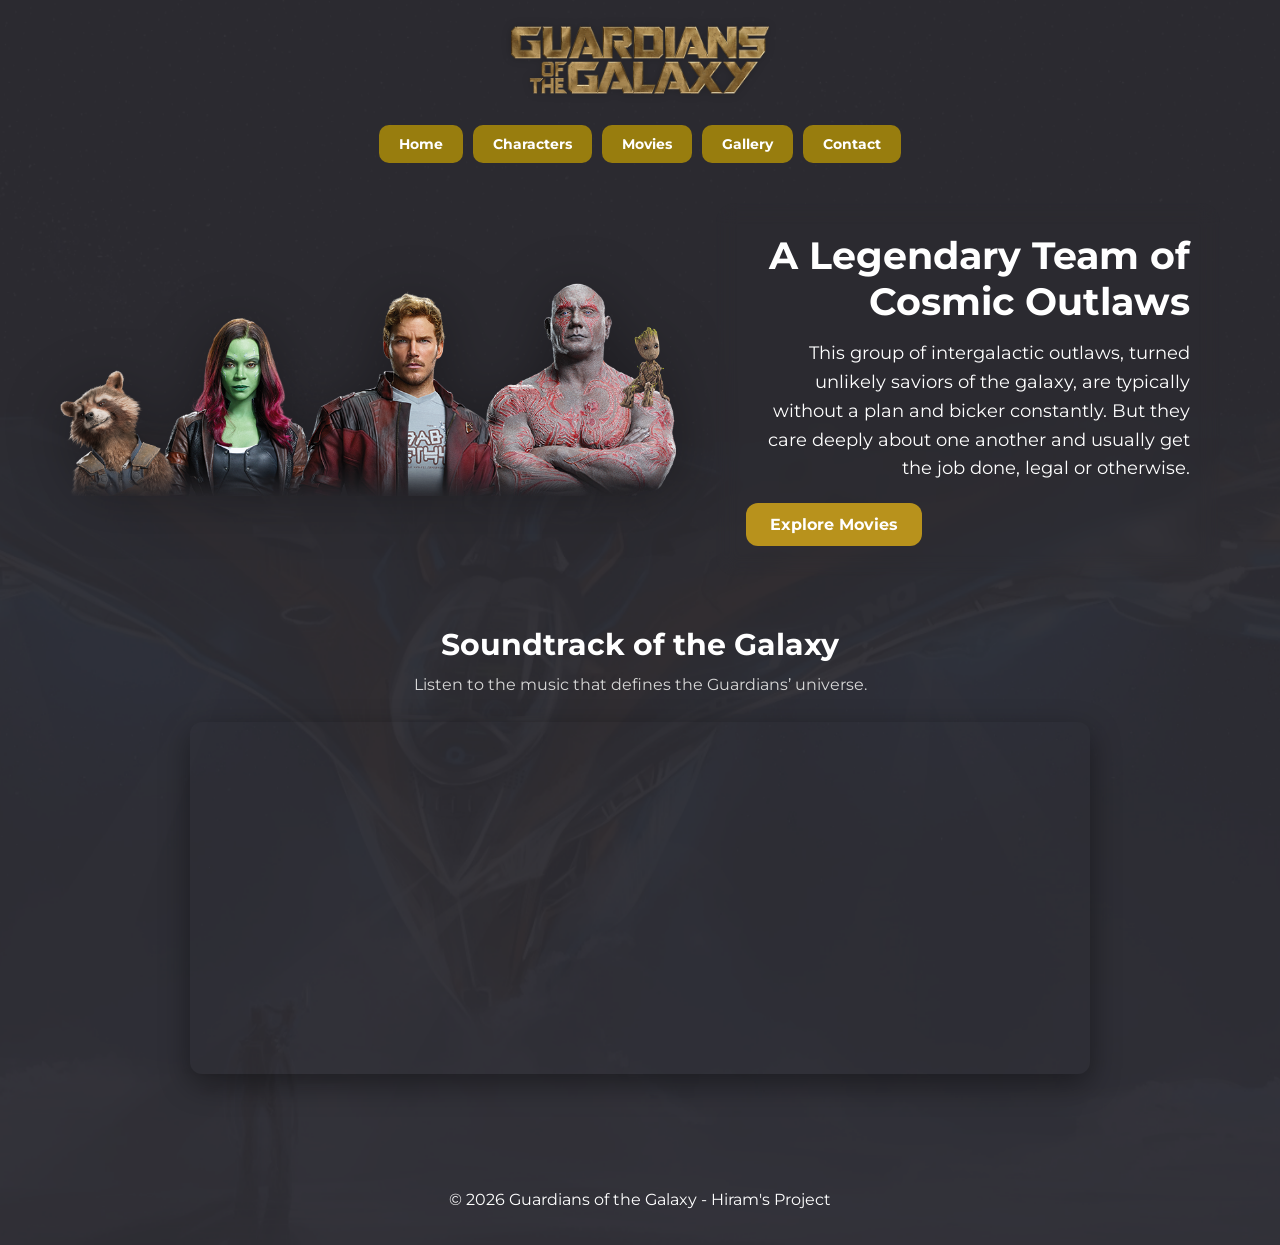
<file: index.html>
<!DOCTYPE html>
<html lang="en">
<head>
    <meta charset="UTF-8">
    <meta name="viewport" content="width=device-width, initial-scale=1.0">
    <title>Guardians of the Galaxy Fan Page</title>
    <link rel="shortcut icon" href="./assests/small-icon.png" type="image/x-icon">
    <link rel="stylesheet" href="./styles/style.css?v=2">
</head>
<body>
    <header>
        <a href="./index.html" class="logo-link">
            <img class="logo-link" src="./assests/small-icon.png" alt="Guardians of the Galaxy logo">
        </a>

        <nav>
            <ul>
                <li><a href="./index.html">Home</a></li>
                <li><a href="./pages/personajes.html">Characters</a></li>
                <li><a href="./pages/peliculas.html">Movies</a></li>
                <li><a href="./pages/galeria.html">Gallery</a></li>
                <li><a href="./pages/contacto.html">Contact</a></li>
            </ul>
        </nav>
    </header>

    <main>
        <section class="heros">
            <div class="characters">
                <img src="./assests/characters/GOTG.png" alt="The Guardians of the Galaxy">
            </div>

            <div class="text-box">
                <div class="hero-content">
                    <h1 class="hero-title">A Legendary Team of Cosmic Outlaws</h1>
                    <p class="character-description">
                        This group of intergalactic outlaws, turned unlikely saviors of the galaxy, are typically without a plan and bicker constantly. But they care deeply about one another and usually get the job done, legal or otherwise.
                    </p>
                    <a href="./pages/peliculas.html" class="cta-button">Explore Movies</a>
                </div>
            </div>
        </section>

        <section class="spotify-section">
            <h2 class="section-title">Soundtrack of the Galaxy</h2>
            <p class="section-text">
                Listen to the music that defines the Guardians’ universe.
            </p>

            <iframe
                src="https://open.spotify.com/embed/playlist/36NMhpq6exkxnETYgZK1OJ?utm_source=generator&theme=0"
                width="100%"
                height="352"
                style="border:0; border-radius:12px;"
                allowfullscreen=""
                allow="autoplay; clipboard-write; encrypted-media; fullscreen; picture-in-picture"
                loading="lazy">
            </iframe>
        </section>
    </main>

    <footer>
        <p>© 2026 Guardians of the Galaxy - Hiram's Project</p>
    </footer>
</body>
</html>
</file>
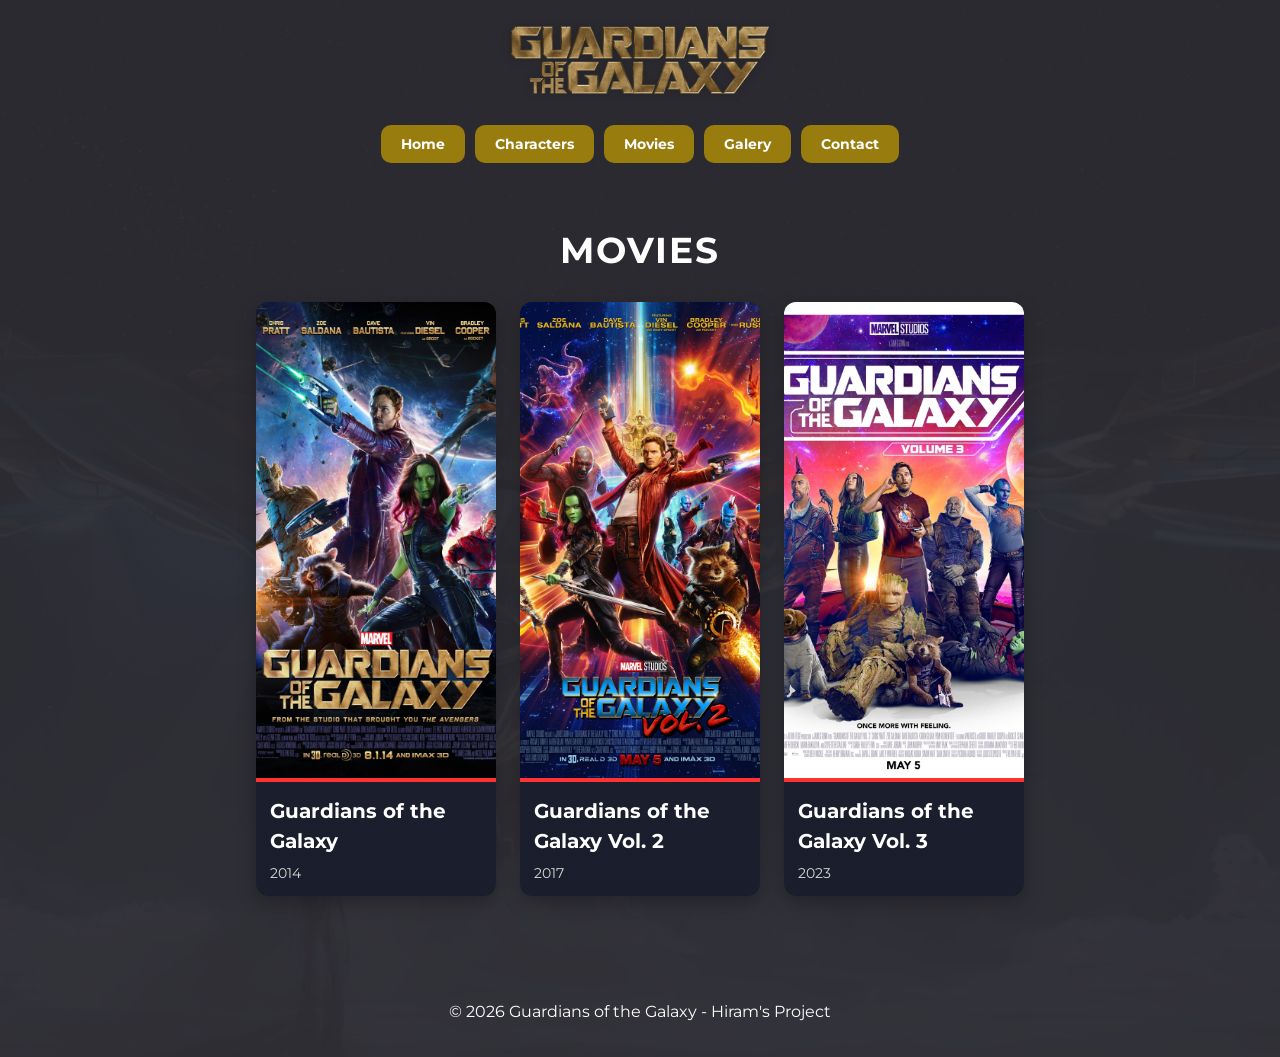
<file: pages/peliculas.html>
<!DOCTYPE html>
<html lang="en">
<head>
    <meta charset="UTF-8">
    <meta name="viewport" content="width=device-width, initial-scale=1.0">
    <title>Guardians of the Galaxy Fan Page</title>
    <link rel="shortcut icon" href="../assests/small-icon.png" type="image/x-icon">
    <!--CSS Code-->
    <link rel="stylesheet" href="../styles/style.css">
</head>
<body>
    <header>
       <a href="../index.html" class="logo-link">
        <img class="logo-link"src="../assests/small-icon.png" alt="logo">
       </a>
        <nav>
           <ul>
            <li><a href="../index.html">Home</a></li>
            <li><a href="./personajes.html">Characters</a></li>
            <li><a href="./peliculas.html">Movies</a></li>
            <li><a href="./galeria.html">Galery</a></li>
            <li><a href="./contacto.html">Contact</a></li>
           </ul> 
        </nav>
    </header>
<main class="movies-page">
    <h1 class="movies-title">MOVIES</h1>

    <section class="movies-grid">

        <details class="movie-card">
            <summary>
                <img src="../assests/movies/vol1.webp" alt="GOTG Vol.1">
                <div class="movie-info">
                    <h2>Guardians of the Galaxy</h2>
                    <p>2014</p>
                </div>
            </summary>
            <div class="movie-description">
                <p>
                    Peter Quill teams up with Gamora, Drax, Rocket, and Groot after stealing
                    a mysterious orb. Together they become an unlikely family and must stop
                    Ronan from destroying entire worlds.
                </p>
            </div>
        </details>

        <details class="movie-card">
            <summary>
                <img src="../assests/movies/vol2.webp" alt="GOTG Vol.2">
                <div class="movie-info">
                    <h2>Guardians of the Galaxy Vol. 2</h2>
                    <p>2017</p>
                </div>
            </summary>
            <div class="movie-description">
                <p>
                    The Guardians continue their adventures while Peter learns the truth about
                    his father, Ego. The team faces emotional conflicts, family secrets, and
                    powerful enemies across the galaxy.
                </p>
            </div>
        </details>

        <details class="movie-card">
            <summary>
                <img src="../assests/movies/vol3.webp" alt="GOTG Vol.3">
                <div class="movie-info">
                    <h2>Guardians of the Galaxy Vol. 3</h2>
                    <p>2023</p>
                </div>
            </summary>
            <div class="movie-description">
                <p>
                    The Guardians must protect Rocket after his painful past returns to haunt
                    him. Their mission becomes one of their most emotional and dangerous as
                    they fight to save one of their own.
                </p>
            </div>
        </details>

    </section>
</main>
    <footer>
        <p>© 2026 Guardians of the Galaxy - Hiram's Project</p>
    </footer>
</body>
</html>
</file>
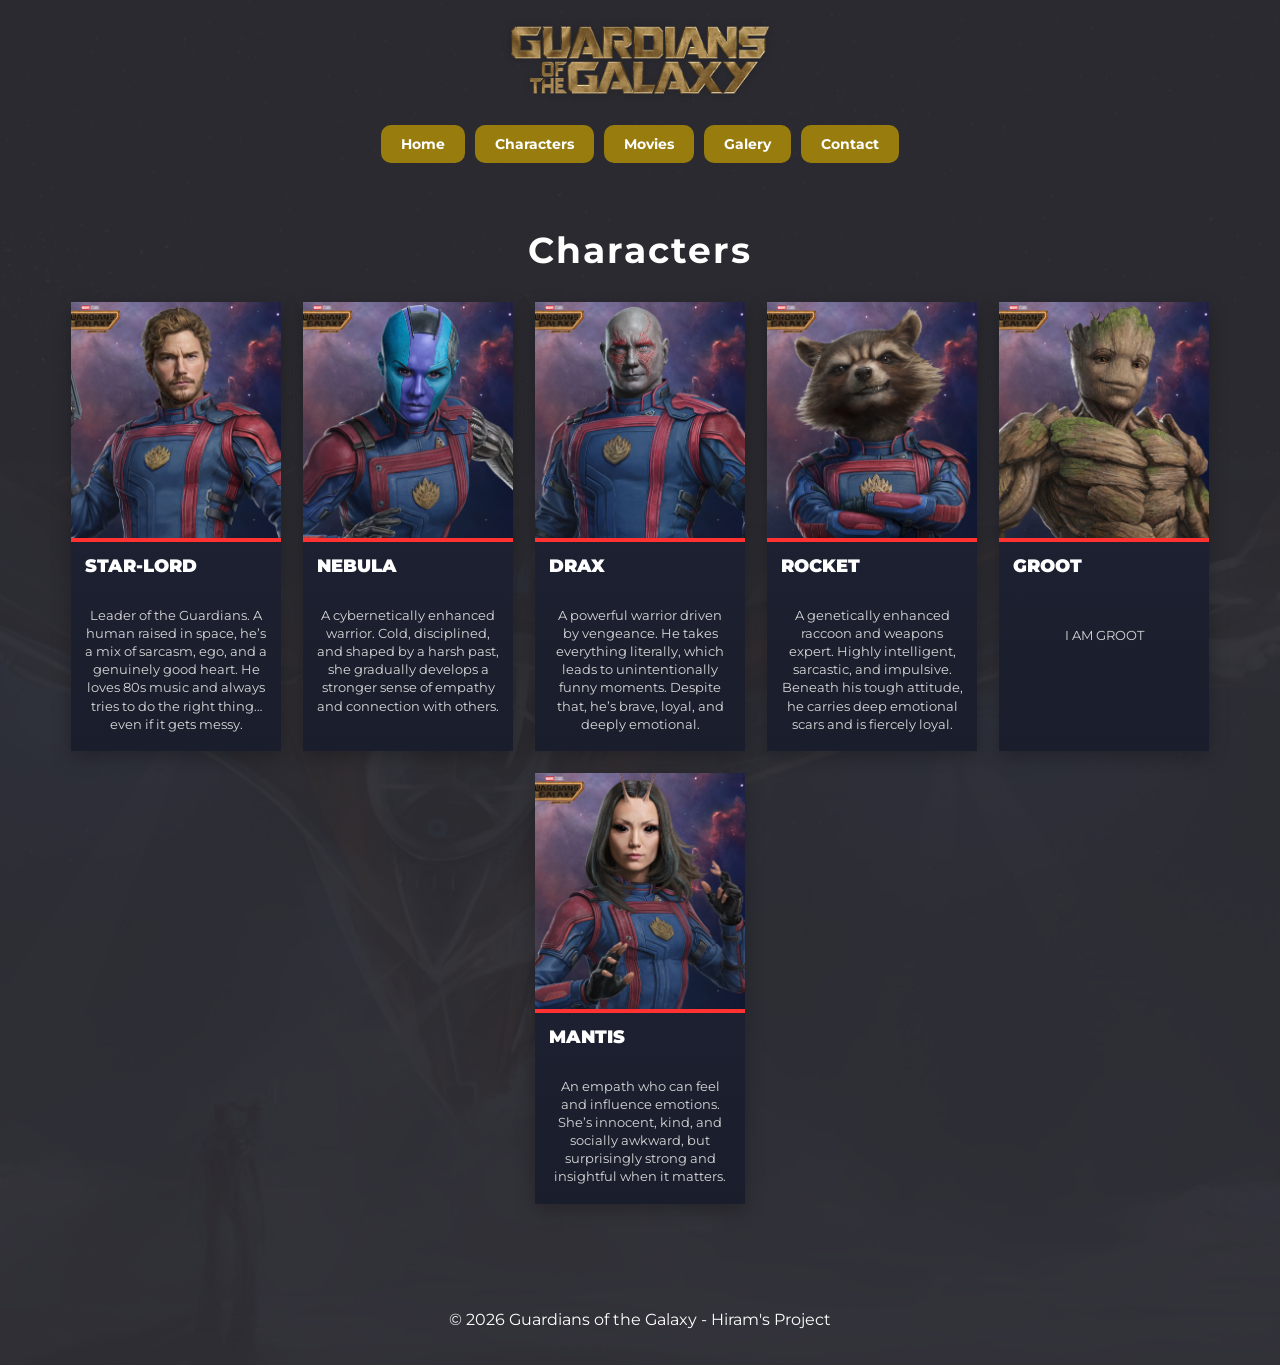
<file: pages/personajes.html>
<!DOCTYPE html>
<html lang="en">
<head>
    <meta charset="UTF-8">
    <meta name="viewport" content="width=device-width, initial-scale=1.0">
    <title>Guardians of the Galaxy Fan Page</title>
    <link rel="shortcut icon" href="../assests/small-icon.png" type="image/x-icon">
    <link rel="stylesheet" href="../styles/style.css">
</head>
<body>
    <header>
       <a href="../index.html" class="logo-link">
        <img class="logo-link" src="../assests/small-icon.png" alt="logo">
       </a>
        <nav>
           <ul>
            <li><a href="../index.html">Home</a></li>
            <li><a href="./personajes.html">Characters</a></li>
            <li><a href="./peliculas.html">Movies</a></li>
            <li><a href="./galeria.html">Galery</a></li>
            <li><a href="./contacto.html">Contact</a></li>
           </ul> 
        </nav>
    </header>

    <main class="characters-page">
      <h1 class="characters-title">Characters</h1>

      <section class="characters-grid">

        <article class="character-card">
          <img src="../assests/characters/quill.jpg" alt="Star-Lord">
          <div class="card-info">
            <h2>STAR-LORD</h2>
            <p>Leader of the Guardians. A human raised in space, he’s a mix of sarcasm, ego, and a genuinely good heart. He loves 80s music and always tries to do the right thing… even if it gets messy.</p>
          </div>
        </article>

        <article class="character-card">
          <img src="../assests/characters/nebula.jpg" alt="Gamora">
          <div class="card-info">
            <h2>Nebula</h2>
            <p>A cybernetically enhanced warrior. Cold, disciplined, and shaped by a harsh past, she gradually develops a stronger sense of empathy and connection with others.</p>
          </div>
        </article>

        <article class="character-card">
          <img src="../assests/characters/drax.jpg" alt="Drax">
          <div class="card-info">
            <h2>DRAX</h2>
            <p>A powerful warrior driven by vengeance. He takes everything literally, which leads to unintentionally funny moments. Despite that, he’s brave, loyal, and deeply emotional.</p>
          </div>
        </article>

        <article class="character-card">
          <img src="../assests/characters/rocket.jpg" alt="Rocket">
          <div class="card-info">
            <h2>ROCKET</h2>
            <p>A genetically enhanced raccoon and weapons expert. Highly intelligent, sarcastic, and impulsive. Beneath his tough attitude, he carries deep emotional scars and is fiercely loyal.</p>
          </div>
        </article>

        <article class="character-card">
          <img src="../assests/characters/groot.jpg" alt="Groot">
          <div class="card-info">
            <h2>GROOT</h2>
            <p>I AM GROOT</p>
          </div>
        </article>

        <article class="character-card">
          <img src="../assests/characters/mantis.jpg" alt="Mantis">
          <div class="card-info">
            <h2>MANTIS</h2>
            <p>An empath who can feel and influence emotions. She’s innocent, kind, and socially awkward, but surprisingly strong and insightful when it matters.</p>
          </div>
        </article>

      </section>
    </main>

    <footer>
      <p>© 2026 Guardians of the Galaxy - Hiram's Project</p>
    </footer>
</body>
</html>
</file>
<file: styles/style.css>
@import url('https://fonts.googleapis.com/css2?family=Montserrat:ital,wght@0,100..900;1,100..900&display=swap');

/* --- RESET BÁSICO --- */
* {
    box-sizing: border-box;
}

html,
body {
    margin: 0;
    padding: 0;
}

/* --- ESTILOS GENERALES --- */
body {
    min-height: 100vh;
    font-family: "Montserrat", sans-serif;
    background-image: url(../assests/backgrounds/milano40.png);
    background-size: cover;
    background-position: center;
    background-repeat: no-repeat;
}

h1 {
    color: #ffffff;
    font-family: "Montserrat", sans-serif;
    margin-top: 25px;
    text-align: center;
}

h2 {
    color: #ffffff;
    font-family: "Montserrat", sans-serif;
}

h3 {
    color: #ffffff;
    font-family: "Montserrat", sans-serif;
}

footer {
    color: #ffffff;
    font-family: "Montserrat", sans-serif;
    text-align: center;
    padding: 30px 20px 20px;
}

/* --- HEADER Y NAVEGACIÓN --- */
header {
    display: flex;
    flex-direction: column;
    justify-content: flex-start;
    align-items: center;
    padding: 10px 30px;
    gap: 15px;
}

.logo-link {
    height: 100px;
    width: auto;
    display: block;
    filter: drop-shadow(0 0px 5px rgba(0,0,0,0.1));
}

.logo-link img:hover {
    transform: scale(1.15);
}

nav ul {
    display: flex;
    list-style-type: none;
    padding: 0;
    margin: 0;
    gap: 10px;
    flex-wrap: wrap;
    justify-content: center;
}

nav li {
    margin: 0;
}

nav a {
    font-family: "Montserrat", sans-serif;
    text-decoration: none;
    color: #ffffff;
    font-weight: bold;
    background-color: #987d0e;
    padding: 10px 20px;
    border-radius: 10px;
    font-size: 14px;
    display: block;
    transition: 0.3s ease;
}

nav a:hover {
    background-color: #643294;
    transform: scale(1.10);
}

/* --- HOME --- */
.heros {
    display: flex;
    justify-content: space-between;
    align-items: center;
    gap: 40px;
    padding: 30px 60px 20px;
}

.characters {
    width: 55%;
    display: flex;
    justify-content: center;
    align-items: center;
}

.characters img {
    width: 100%;
    max-width: 700px;
    height: auto;
    display: block;
    filter: drop-shadow(0 10px 30px rgba(0,0,0,0.35));
}

.text-box {
    width: 45%;
    display: flex;
    justify-content: center;
    align-items: center;
}

.hero-content {
    width: 100%;
    backdrop-filter: blur(10px);
    border-radius: 20px;
    padding: 30px;
}

.hero-title {
    margin: 0 0 15px;
    text-align: right;
    font-size: 38px;
    line-height: 1.2;
    color: #ffffff;
}

.character-description {
    font-family: "Montserrat", sans-serif;
    font-size: 18px;
    color: #ffffff;
    text-align: right;
    line-height: 1.6;
    margin: 0;
}

.cta-button {
    display: inline-block;
    margin-top: 20px;
    padding: 12px 24px;
    background-color: #b8921c;
    color: #ffffff;
    text-decoration: none;
    border-radius: 12px;
    font-weight: 700;
    transition: 0.3s ease;
}

.cta-button:hover {
    background-color: #6f42c1;
    transform: translateY(-2px);
}

/* --- PÁGINA DE PERSONAJES --- */
.characters-page {
    padding: 30px 40px 60px;
}

.characters-title {
    font-size: 36px;
    text-align: center;
    margin-bottom: 30px;
    letter-spacing: 2px;
}

.characters-grid {
    display: flex;
    flex-wrap: wrap;
    justify-content: center;
    gap: 22px;
}

.character-card {
    width: 210px;
    background: linear-gradient(180deg, #202437 0%, #1a1d2b 100%);
    overflow: hidden;
    box-shadow: 0 6px 18px rgba(0, 0, 0, 0.25);
    transition: transform 0.3s ease;
}

.character-card:hover {
    transform: translateY(-8px);
}

.character-card img {
    width: 100%;
    height: 240px;
    object-fit: cover;
    display: block;
    border-bottom: 4px solid #ff3131;
}

.card-info {
    min-height: 120px;
    padding: 14px 14px 18px;
    display: flex;
    flex-direction: column;
    justify-content: space-between;
}

.card-info h2 {
    margin: 0;
    color: #ffffff;
    font-size: 18px;
    font-weight: 900;
    text-transform: uppercase;
    font-family: "Montserrat", sans-serif;
    line-height: 1.2;
}

.card-info p {
    margin: 28px 0 0;
    color: #d8d8d8;
    text-align: center;
    font-size: 13px;
    font-family: "Montserrat", sans-serif;
    line-height: 1.4;
}

/* --- PÁGINA DE PELÍCULAS --- */
.movies-page {
    padding: 30px 40px 60px;
}

.movies-title {
    font-size: 36px;
    text-align: center;
    margin-bottom: 30px;
    letter-spacing: 2px;
    color: #ffffff;
}

.movies-grid {
    display: flex;
    flex-wrap: wrap;
    justify-content: center;
    gap: 24px;
}

.movie-card {
    width: 240px;
    background: linear-gradient(180deg, #202437 0%, #1a1d2b 100%);
    border-radius: 12px;
    overflow: hidden;
    box-shadow: 0 6px 18px rgba(0, 0, 0, 0.25);
    transition: transform 0.3s ease;
}

.movie-card:hover {
    transform: translateY(-8px);
}

.movie-card summary {
    list-style: none;
    cursor: pointer;
}

.movie-card summary::-webkit-details-marker {
    display: none;
}

.movie-card img {
    width: 100%;
    height: 480px;
    object-fit: cover;
    display: block;
    border-bottom: 4px solid #ff3131;
}

.movie-info {
    padding: 14px;
}

.movie-info h2 {
    margin: 0;
    color: #ffffff;
    font-size: 20px;
    line-height: 1.5;
    font-family: "Montserrat", sans-serif;
}

.movie-info p {
    margin: 8px 0 0;
    color: #d8d8d8;
    font-size: 14px;
    font-family: "Montserrat", sans-serif;
}

.movie-description {
    padding: 0 14px 18px;
}

.movie-description p {
    margin: 0;
    color: #ffffff;
    font-size: 14px;
    line-height: 1.6;
    font-family: "Montserrat", sans-serif;
}

.movie-card[open] {
    box-shadow: 0 10px 28px rgba(0, 0, 0, 0.4);
}

/* --- SPOTIFY SECTION --- */
.spotify-section {
    width: 100%;
    display: flex;
    flex-direction: column;
    align-items: center;
    padding: 30px 20px 70px;
}

.section-title {
    text-align: center;
    font-size: 30px;
    margin: 0 0 10px;
    color: #ffffff;
}

.section-text {
    text-align: center;
    color: #d8d8d8;
    margin: 0 0 25px;
    font-size: 16px;
    line-height: 1.5;
}

.spotify-section iframe {
    width: 100%;
    max-width: 900px;
    height: 352px;
    border-radius: 12px;
    border: none;
    box-shadow: 0 10px 30px rgba(0,0,0,0.4);
}

/* --- TABLET --- */
@media (max-width: 1024px) {
    .heros {
        flex-direction: column;
        justify-content: center;
        align-items: center;
        gap: 25px;
        padding: 20px;
    }

    .characters {
        width: 90%;
        margin-top: 10px;
    }

    .characters img {
        max-width: 650px;
    }

    .text-box {
        width: 90%;
    }

    .hero-content {
        padding: 24px;
    }

    .hero-title {
        text-align: center;
        font-size: 32px;
    }

    .character-description {
        text-align: center;
        font-size: 17px;
    }

    .text-box {
        justify-content: center;
    }

    .characters-grid {
        gap: 18px;
    }

    .character-card {
        width: 180px;
    }

    .character-card img {
        height: 210px;
    }

    .movies-grid {
        gap: 20px;
    }

    .movie-card {
        width: 220px;
    }

    .movie-card img {
        height: 310px;
    }
}

/* --- MOBILE --- */
@media (max-width: 600px) {
    header {
        padding: 10px 20px;
    }

    .logo-link {
        height: 70px;
    }

    nav ul {
        flex-direction: column;
        width: 100%;
        gap: 10px;
        align-items: center;
    }

    nav li {
        width: 100%;
        display: flex;
        justify-content: center;
    }

    nav a {
        text-align: center;
        width: 180px;
    }

    .heros {
        flex-direction: column;
        padding: 20px 15px;
        gap: 20px;
    }

    .text-box,
    .characters {
        width: 100%;
        justify-content: center;
        margin-top: 0;
    }

    .characters img {
        max-width: 100%;
    }

    .hero-content {
        padding: 20px;
        border-radius: 16px;
    }

    .hero-title {
        text-align: center;
        font-size: 26px;
    }

    .character-description {
        text-align: center;
        margin: 0;
        font-size: 15px;
        line-height: 1.5;
    }

    .cta-button {
        width: 100%;
        text-align: center;
    }

    .characters-page {
        padding: 20px;
    }

    .characters-title {
        font-size: 28px;
    }

    .character-card {
        width: 100%;
        max-width: 280px;
    }

    .character-card img {
        height: 260px;
    }

    .movies-page {
        padding: 20px;
    }

    .movies-title {
        font-size: 28px;
    }

    .movie-card {
        width: 100%;
        max-width: 300px;
    }

    .movie-card img {
        height: 380px;
    }

    .section-title {
        font-size: 24px;
    }

    .section-text {
        font-size: 14px;
        padding: 0 10px;
    }

    .spotify-section iframe {
        height: 352px;
    }

    footer {
        font-size: 14px;
        padding: 15px;
    }
}

/* --- SCROLLBAR --- */
::-webkit-scrollbar {
    width: 10px;
}

::-webkit-scrollbar-track {
    background: #0f0f14;
}

::-webkit-scrollbar-thumb {
    background: linear-gradient(180deg, #ff3131, #643294);
    border-radius: 10px;
}

::-webkit-scrollbar-thumb:hover {
    background: linear-gradient(180deg, #ff5a5a, #7a3bb5);
}
</file>
